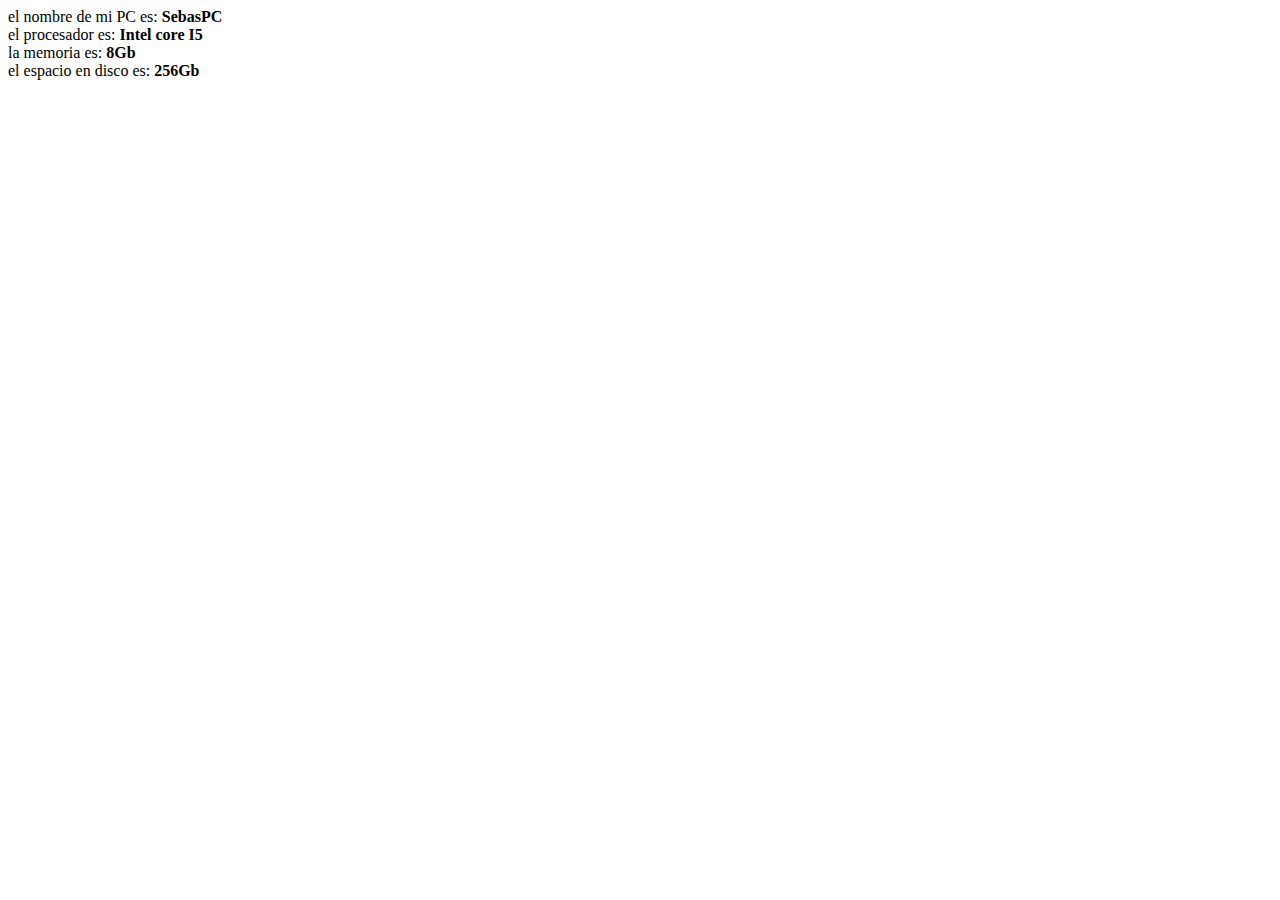
<file: meInteresa/index.html>
<!DOCTYPE html>
<html lang="en">
<head>
    <meta charset="UTF-8">
    <meta name="viewport" content="width=device-width, initial-scale=1.0">
    <title>Document</title>
</head>
<body>
    <script src="codigo.js"></script>
</body>
</html>
</file>
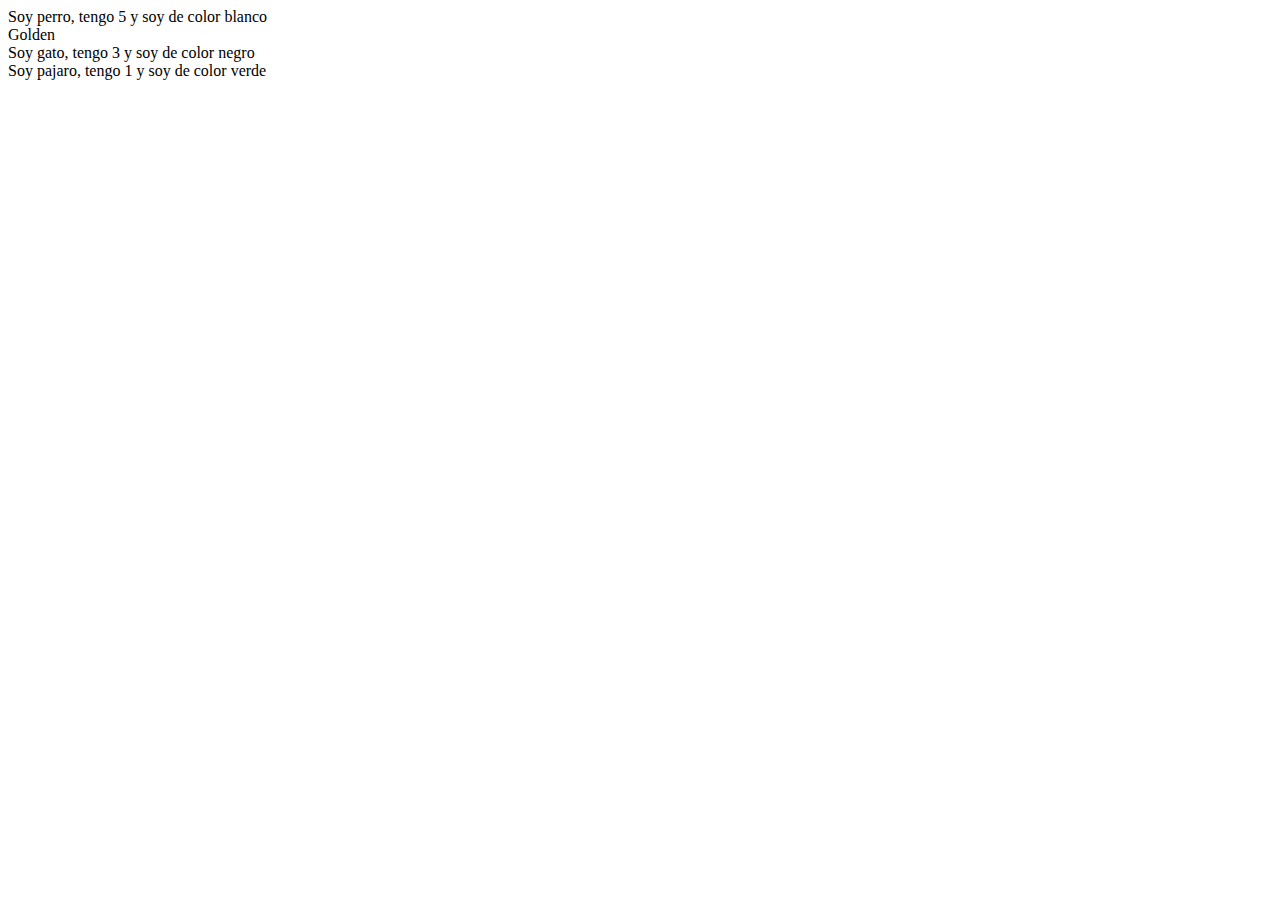
<file: POO/index.html>
<!DOCTYPE html>
<html lang="en">
<head>
    <meta charset="UTF-8">
    <meta name="viewport" content="width=device-width, initial-scale=1.0">
    <title>POO</title>
</head>
<body>
    <script src="codigo.js"></script>
</body>
</html>
</file>
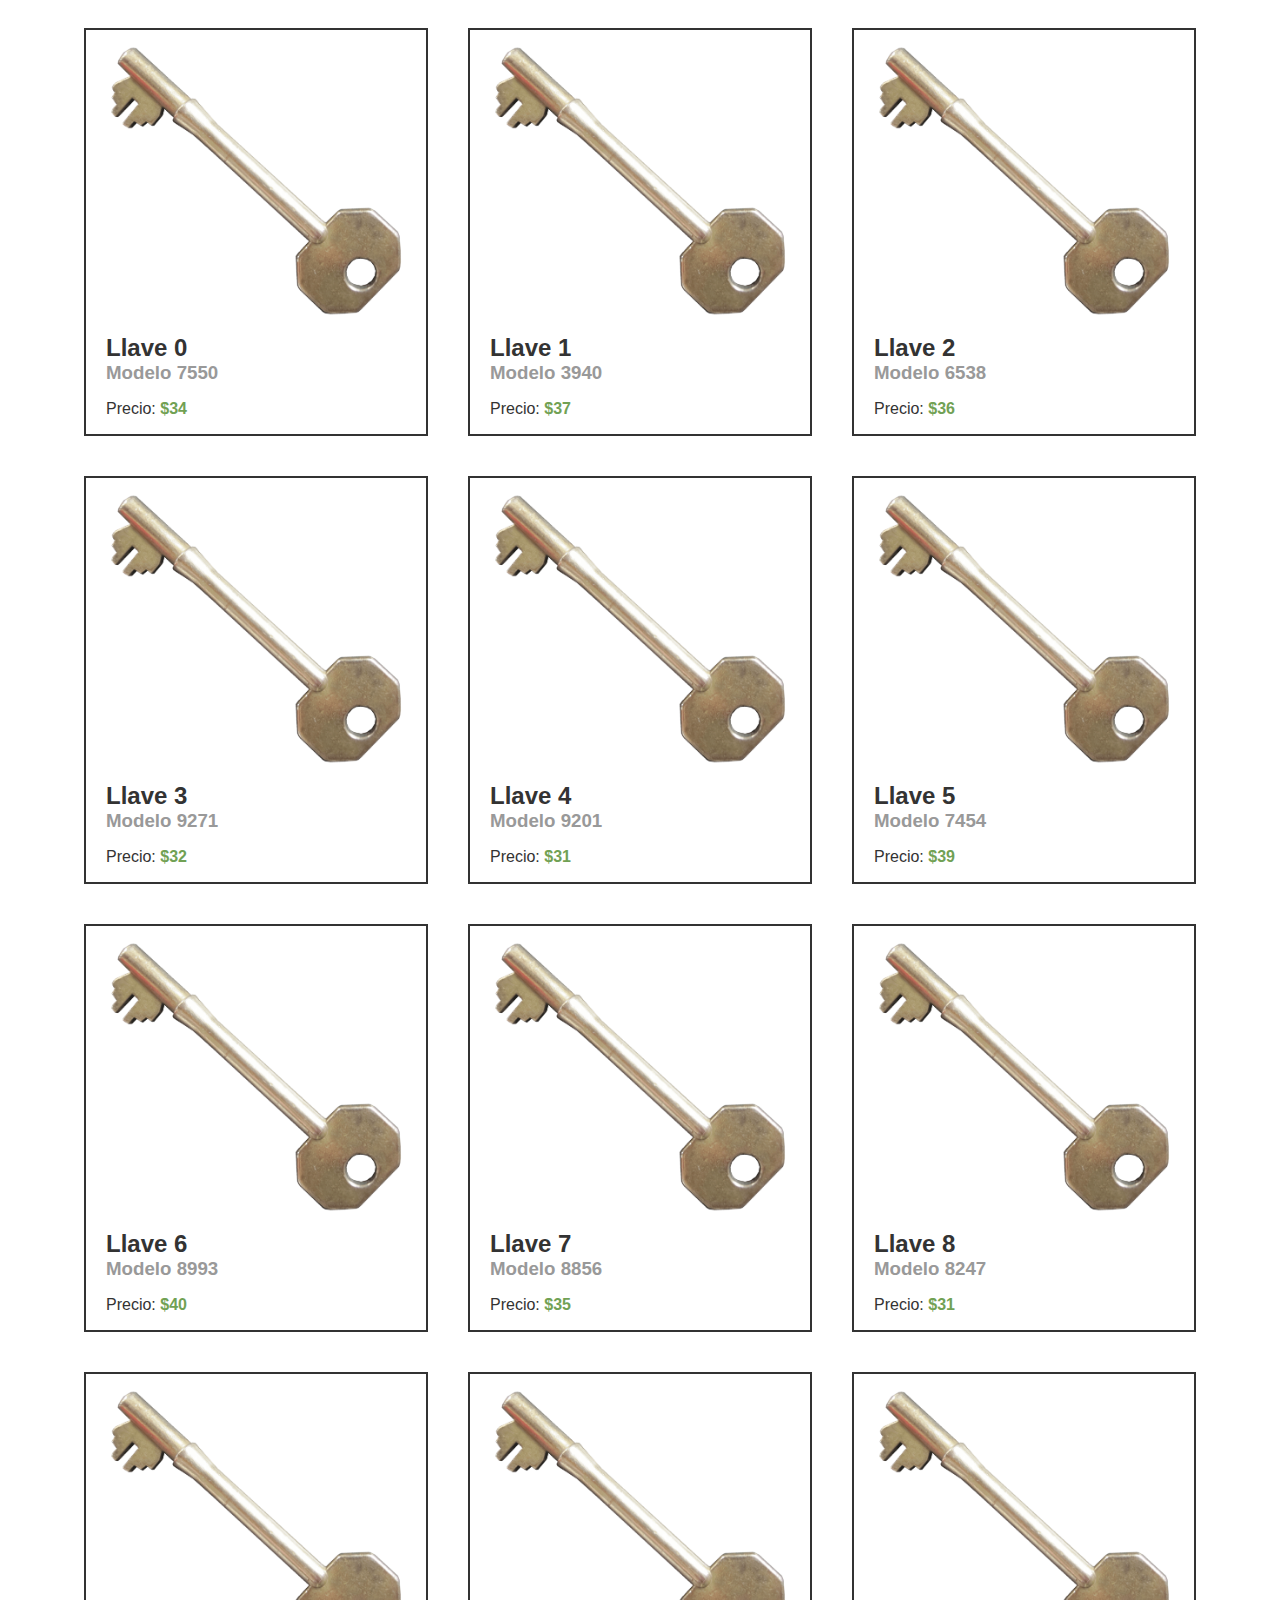
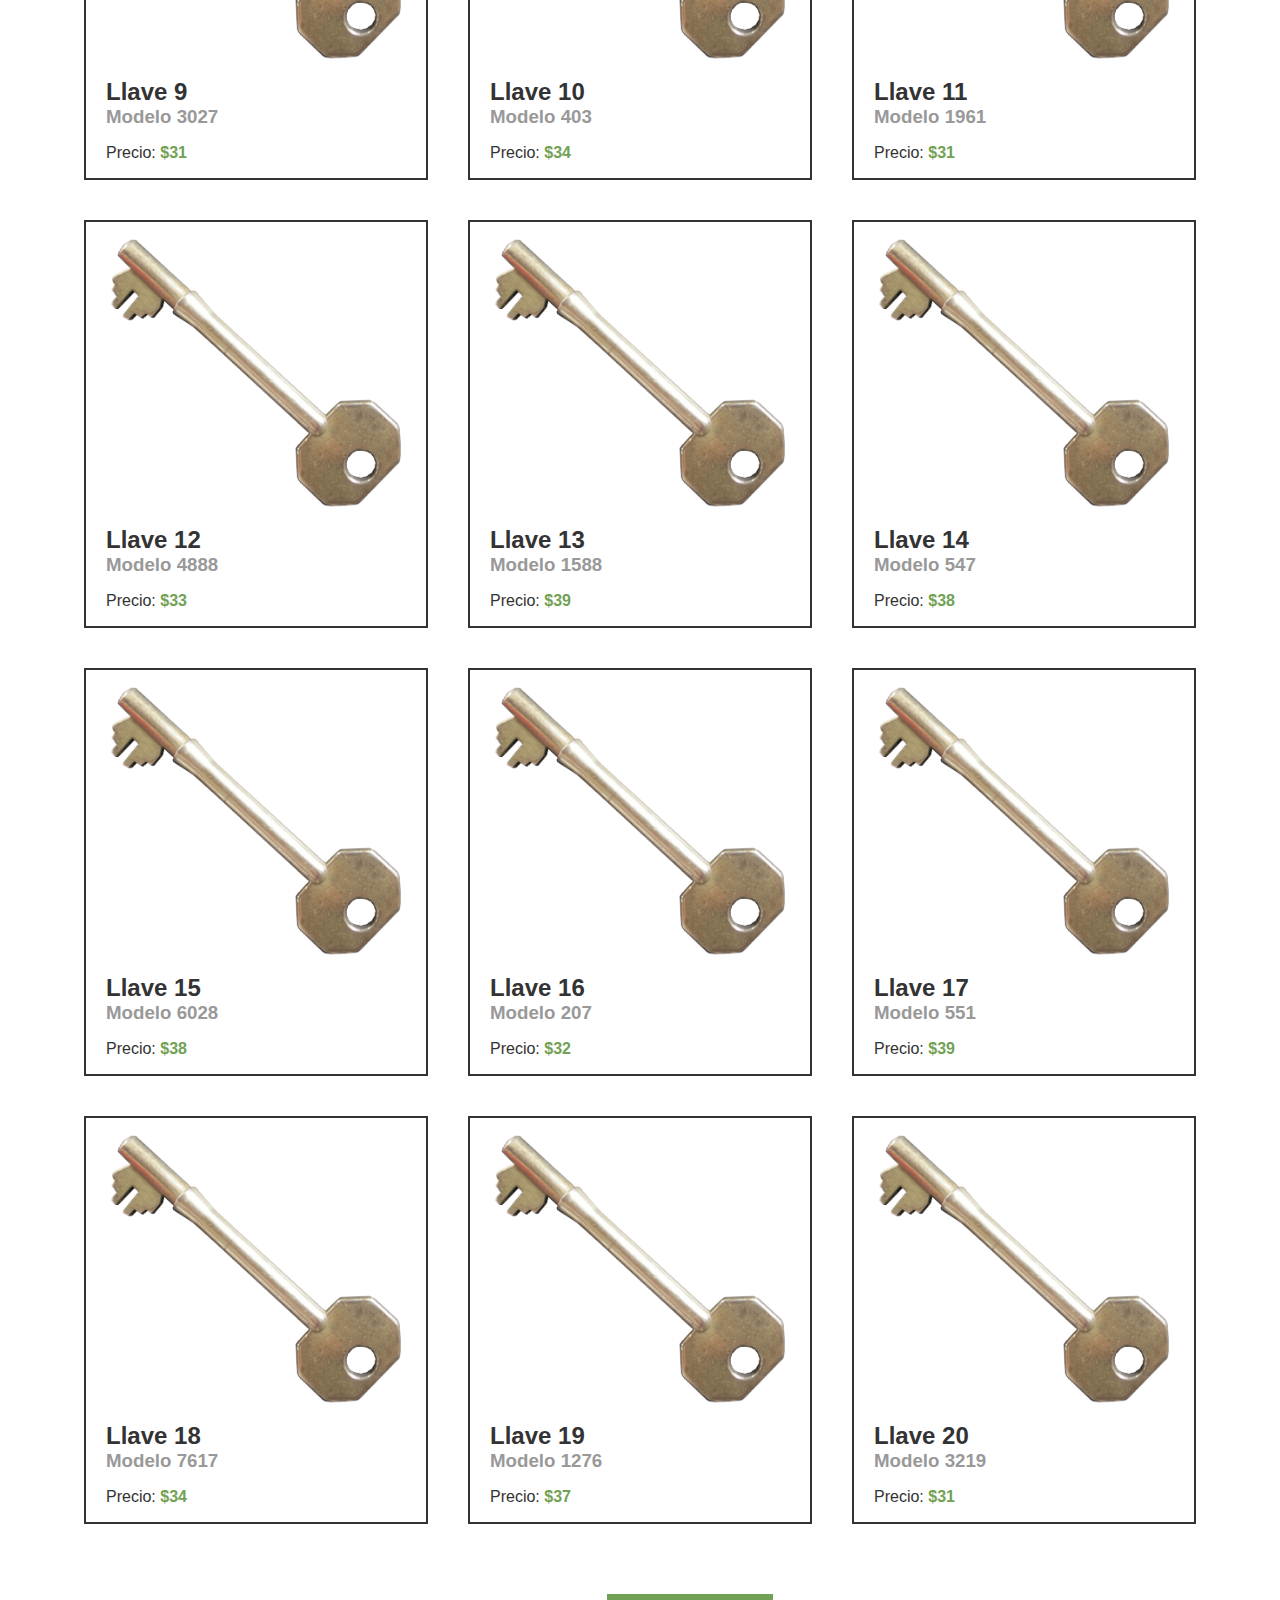
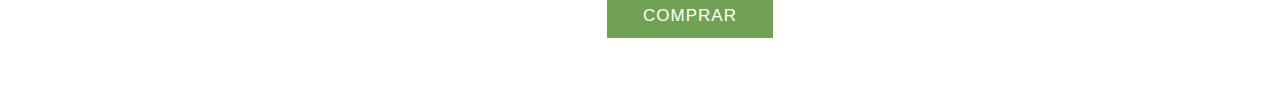
<file: CrearSoluciones/capitulo6/index.html>
<!DOCTYPE html>
<html lang="en">
<head>
    <meta charset="UTF-8">
    <meta name="viewport" content="width=device-width, initial-scale=1.0">
    <link rel="stylesheet" href="style.css">
    <title>Document</title>
</head>
<body>
    <div class="flex-container">
    </div>
    <form>
        <input type="hidden" name="data" class="key-data">
        <input type="submit" value="comprar" class="send-button">
    </form>
    <script src="codigo.js"></script>
</body>
</html>
</file>
<file: CrearSoluciones/capitulo6/style.css>
.flex-container{
    display: flex;
    flex-wrap: wrap;
    justify-content: center;
    color: #333;
    font-family: sans-serif;
}
.flex-item{
    flex-grow: 1;
    margin: 20px;
    max-width: 300px;
    border: 2px solid #333;
    padding:0 20px;
}
.flex-item:hover{
    border-color: #71a154;
    box-shadow: 0px 0px 22px #317124;
}
.flex-item:focus{
    border-color: #71a154;
    box-shadow: 0px 0px 22px #317124;
}
h2,h3{
    margin: 0;
}
h3{
    color: #999;
}
p b{
    color: #71a154;
}
img{
    width: 300px;
}
form{
    width: 100%;
    text-align: center;
    padding: 50px;
}
input[type="submit"]{
    background: #71a154;
    color: #fff;
    border: none;
    padding: 12px 36px;
    font-size: 17px;
    letter-spacing: 1px;
}
</file>
